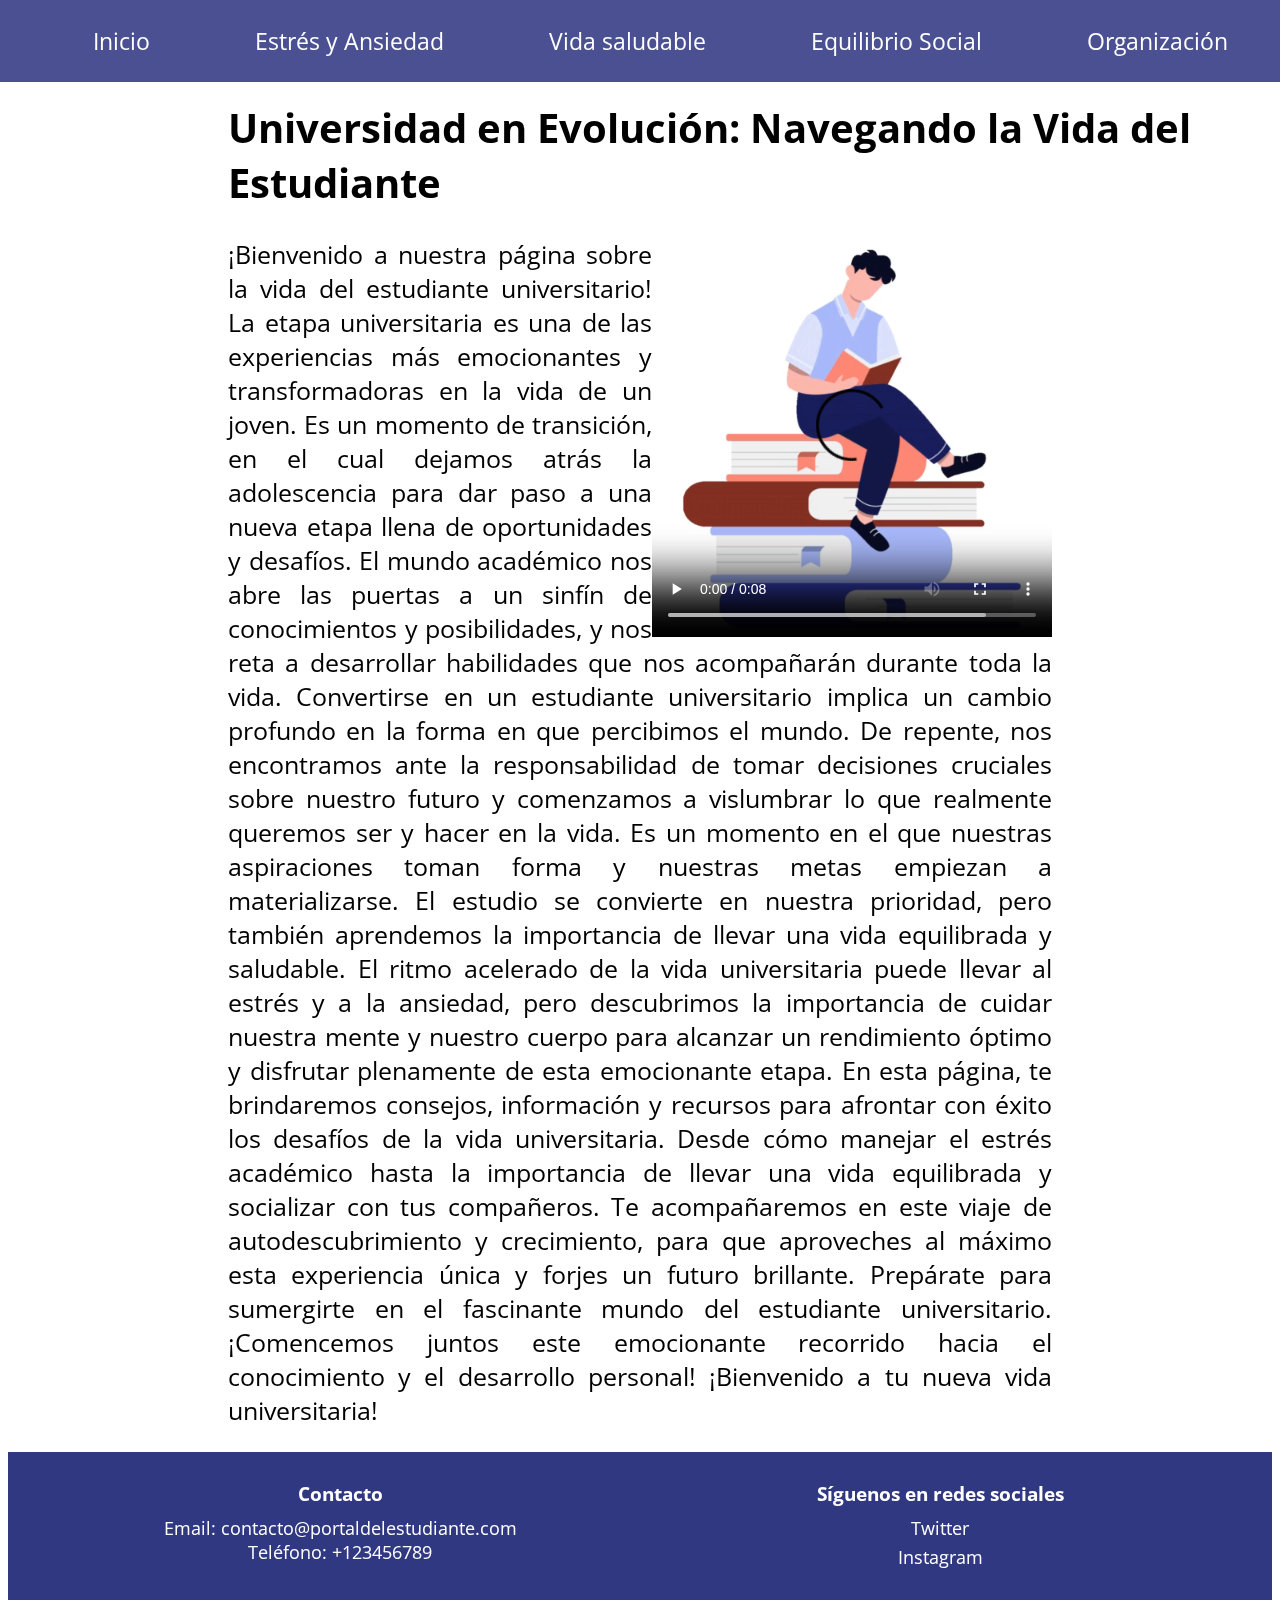
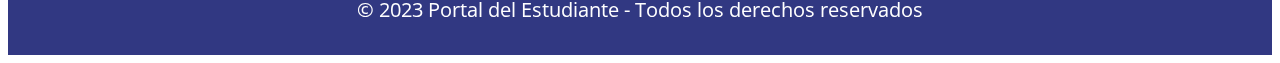
<file: index.html>
<!DOCTYPE html>
<html lang="en">
<head>
    <link rel="preconnect" href="https://fonts.googleapis.com">
    <link rel="preconnect" href="https://fonts.gstatic.com" crossorigin>
    <link href="https://fonts.googleapis.com/css2?family=Open+Sans:wght@300&display=swap" rel="stylesheet">
    <meta charset="UTF-8">
    <meta http-equiv="X-UA-Compatible" content="IE=edge">
    <meta name="viewport" content="width=device-width, initial-scale=1.0">
    <link rel="stylesheet" href="estilos.css">
    <link rel="icon" href="./multimedia1/icono.png">
    <title>Portal del Estudiante</title>
</head>
<body>
    <header>
        <nav>
            <ul>
                <li><a href="index.html">Inicio</a></li>
                <li><a href="estres.html">Estrés y Ansiedad</a></li>
                <li><a href="vidasaludable.html">Vida saludable</a></li>
                <li><a href="vidasocial.html">Equilibrio Social</a></li>
                <li><a href="organizacion.html">Organización</a></li>
            </ul>
        </nav>
    </header>
    <section>
        <div>
        <h1>Universidad en Evolución: Navegando la Vida del Estudiante</h1>
        <div class="video-container">
            <video controls autoplay loop src="./multimedia1/video.mp4" height="400px" alt="video"></video>
        </div>
        <p>
            ¡Bienvenido a nuestra página sobre la vida del estudiante universitario!

La etapa universitaria es una de las experiencias más emocionantes y transformadoras en la vida de un joven. Es un momento de transición, en el cual dejamos atrás la adolescencia para dar paso a una nueva etapa llena de oportunidades y desafíos. El mundo académico nos abre las puertas a un sinfín de conocimientos y posibilidades, y nos reta a desarrollar habilidades que nos acompañarán durante toda la vida.

Convertirse en un estudiante universitario implica un cambio profundo en la forma en que percibimos el mundo. De repente, nos encontramos ante la responsabilidad de tomar decisiones cruciales sobre nuestro futuro y comenzamos a vislumbrar lo que realmente queremos ser y hacer en la vida. Es un momento en el que nuestras aspiraciones toman forma y nuestras metas empiezan a materializarse.

El estudio se convierte en nuestra prioridad, pero también aprendemos la importancia de llevar una vida equilibrada y saludable. El ritmo acelerado de la vida universitaria puede llevar al estrés y a la ansiedad, pero descubrimos la importancia de cuidar nuestra mente y nuestro cuerpo para alcanzar un rendimiento óptimo y disfrutar plenamente de esta emocionante etapa.

En esta página, te brindaremos consejos, información y recursos para afrontar con éxito los desafíos de la vida universitaria. Desde cómo manejar el estrés académico hasta la importancia de llevar una vida equilibrada y socializar con tus compañeros. Te acompañaremos en este viaje de autodescubrimiento y crecimiento, para que aproveches al máximo esta experiencia única y forjes un futuro brillante.

Prepárate para sumergirte en el fascinante mundo del estudiante universitario. ¡Comencemos juntos este emocionante recorrido hacia el conocimiento y el desarrollo personal!

¡Bienvenido a tu nueva vida universitaria!

        </p>
        </div>
    </section>
    <footer>
        <div class="footer-container">
            <div class="footer-info">
                <h3>Contacto</h3>
                <p>Email: contacto@portaldelestudiante.com</p>
                <p>Teléfono: +123456789</p>
            </div>
            <div class="footer-social">
                <h3>Síguenos en redes sociales</h3>
                <ul>
                    <li><a href="https://twitter.com/">Twitter</a></li>
                    <li><a href="https://www.instagram.com/">Instagram</a></li>
                </ul>
            </div>
        </div>
        <div class="footer-bottom">
            <p>&copy; 2023 Portal del Estudiante - Todos los derechos reservados</p>
        </div>
    </footer>
</body>
</html>
</file>
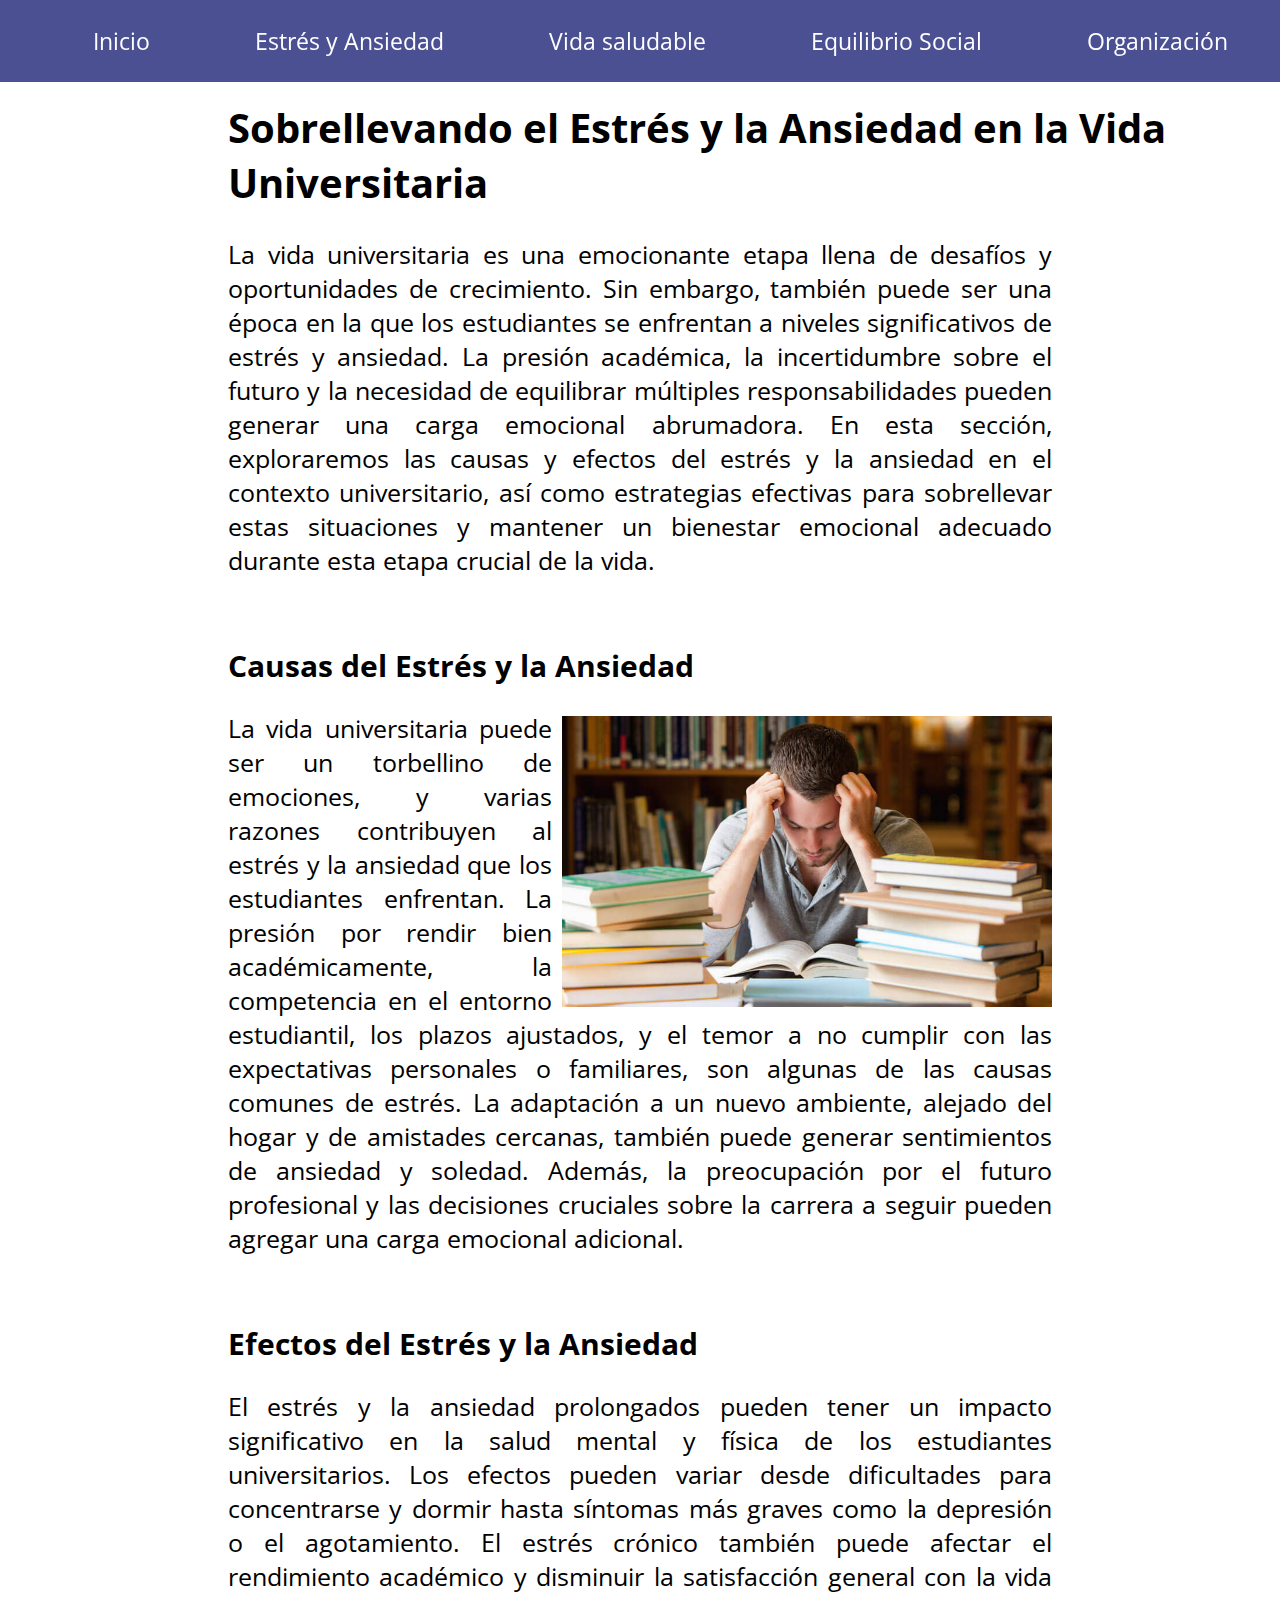
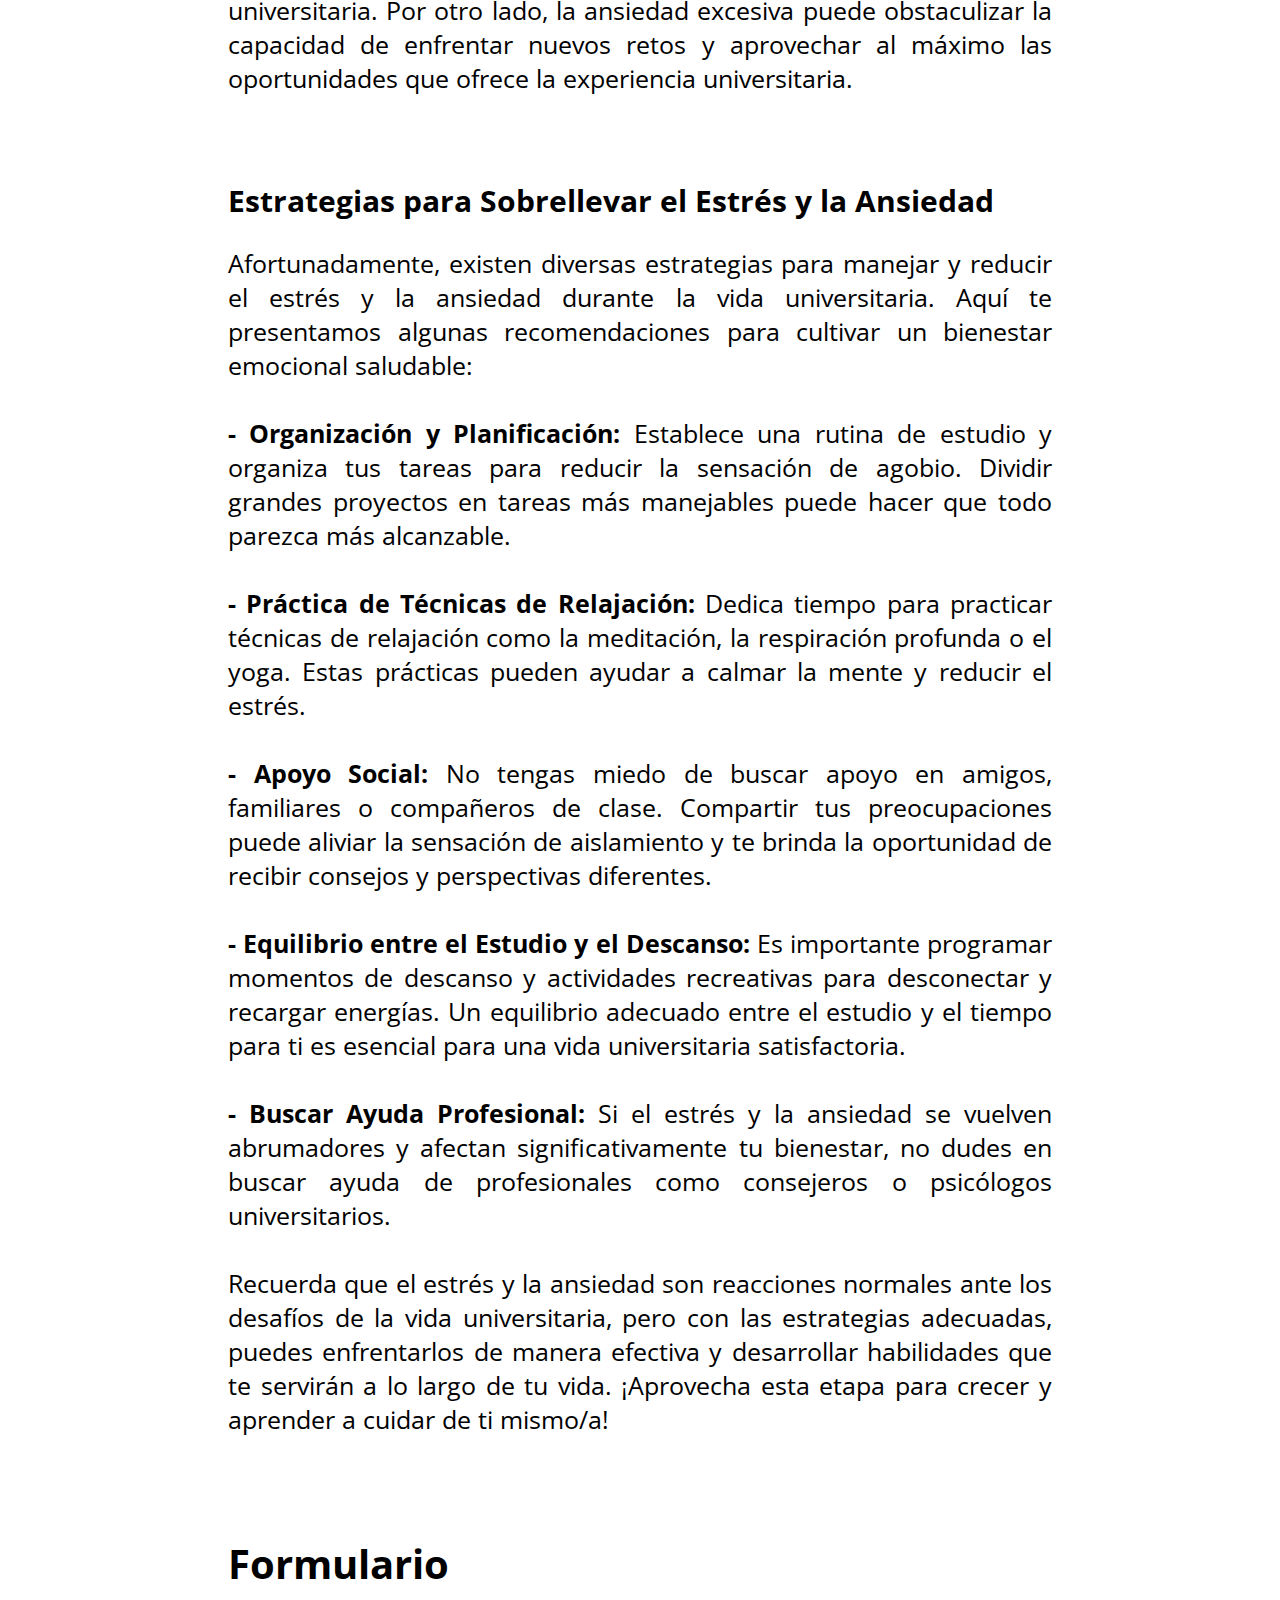
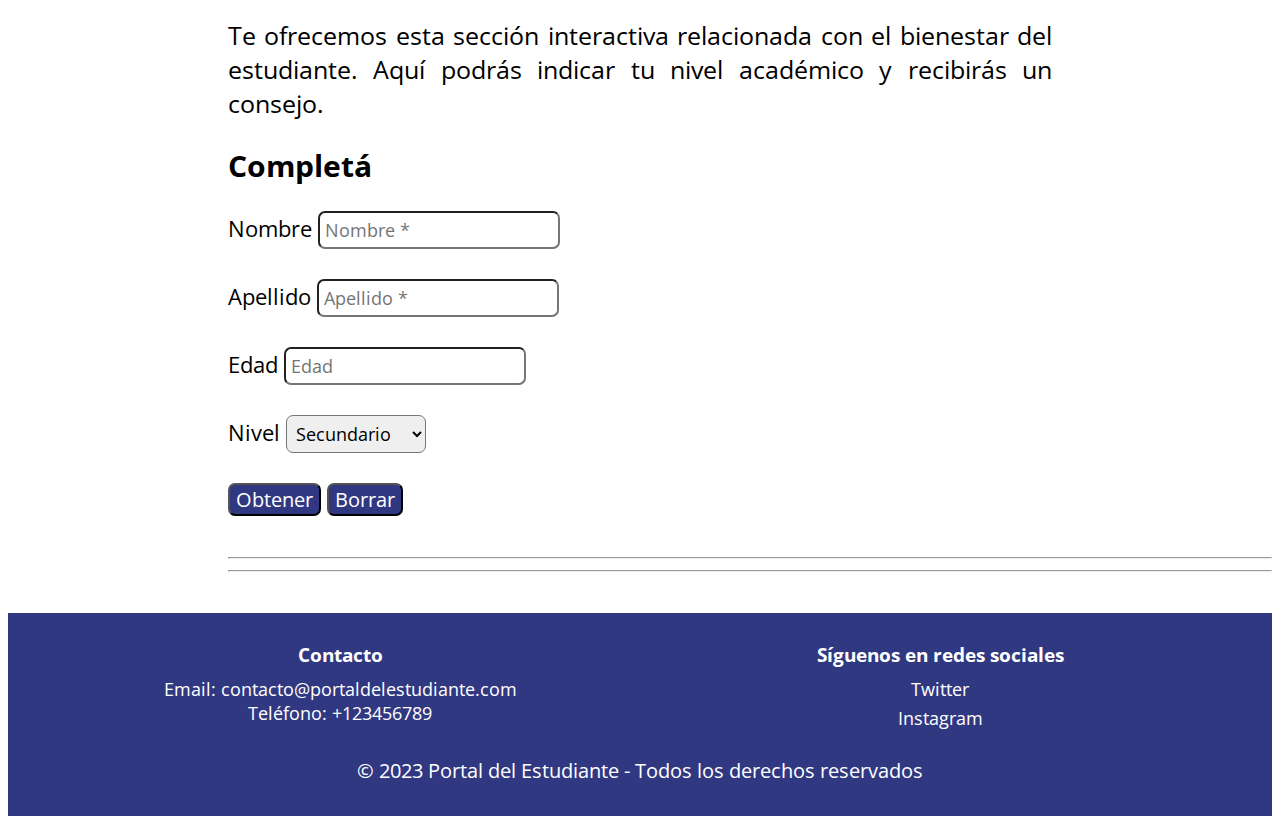
<file: estres.html>
<!DOCTYPE html>
<html lang="en">
<head>
    <link rel="preconnect" href="https://fonts.googleapis.com">
    <link rel="preconnect" href="https://fonts.gstatic.com" crossorigin>
    <link href="https://fonts.googleapis.com/css2?family=Open+Sans:wght@300&display=swap" rel="stylesheet">
    <meta charset="UTF-8">
    <meta http-equiv="X-UA-Compatible" content="IE=edge">
    <meta name="viewport" content="width=device-width, initial-scale=1.0">
    <link rel="stylesheet" href="estilos.css">
    <script src="./funciones.js"></script>
    <link rel="icon" href="./multimedia1/icono.png">
    <title>Portal del Estudiante - Estrés y Ansiedad</title>

</head>
<body>
    <header>
        <nav>
            <ul>
                <li><a href="index.html">Inicio</a></li>
                <li><a href="estres.html">Estrés y Ansiedad</a></li>
                <li><a href="vidasaludable.html">Vida saludable</a></li>
                <li><a href="vidasocial.html">Equilibrio Social</a></li>
                <li><a href="organizacion.html">Organización</a></li>
            </ul>
        </nav>
    </header>
    <section>
        <h1>Sobrellevando el Estrés y la Ansiedad en la Vida Universitaria</h1>
        <p> La vida universitaria es una emocionante etapa llena de desafíos y oportunidades de crecimiento. Sin embargo, también puede ser una época en la que los estudiantes se enfrentan a niveles significativos de estrés y ansiedad. La presión académica, la incertidumbre sobre el futuro y la necesidad de equilibrar múltiples responsabilidades pueden generar una carga emocional abrumadora. En esta sección, exploraremos las causas y efectos del estrés y la ansiedad en el contexto universitario, así como estrategias efectivas para sobrellevar estas situaciones y mantener un bienestar emocional adecuado durante esta etapa crucial de la vida. <br></p>
            
            <br><h2>Causas del Estrés y la Ansiedad</h2>
            <img id="foto1" src="./multimedia1/imagen2.jpg" width="490px" alt="imagen estres">
            <p> La vida universitaria puede ser un torbellino de emociones, y varias razones contribuyen al estrés y la ansiedad que los estudiantes enfrentan. La presión por rendir bien académicamente, la competencia en el entorno estudiantil, los plazos ajustados, y el temor a no cumplir con las expectativas personales o familiares, son algunas de las causas comunes de estrés.
            La adaptación a un nuevo ambiente, alejado del hogar y de amistades cercanas, también puede generar sentimientos de ansiedad y soledad. Además, la preocupación por el futuro profesional y las decisiones cruciales sobre la carrera a seguir pueden agregar una carga emocional adicional.</p><br>
            
            <h2>Efectos del Estrés y la Ansiedad</h2>
            <p>El estrés y la ansiedad prolongados pueden tener un impacto significativo en la salud mental y física de los estudiantes universitarios. Los efectos pueden variar desde dificultades para concentrarse y dormir hasta síntomas más graves como la depresión o el agotamiento.
            
            El estrés crónico también puede afectar el rendimiento académico y disminuir la satisfacción general con la vida universitaria. Por otro lado, la ansiedad excesiva puede obstaculizar la capacidad de enfrentar nuevos retos y aprovechar al máximo las oportunidades que ofrece la experiencia universitaria.</p><br>
            
            <br><h2>Estrategias para Sobrellevar el Estrés y la Ansiedad</h2>
            <p> Afortunadamente, existen diversas estrategias para manejar y reducir el estrés y la ansiedad durante la vida universitaria. Aquí te presentamos algunas recomendaciones para cultivar un bienestar emocional saludable: <br><br>
            
            <b> - Organización y Planificación:</b> Establece una rutina de estudio y organiza tus tareas para reducir la sensación de agobio. Dividir grandes proyectos en tareas más manejables puede hacer que todo parezca más alcanzable. <br><br>
            
            <b> - Práctica de Técnicas de Relajación:</b> Dedica tiempo para practicar técnicas de relajación como la meditación, la respiración profunda o el yoga. Estas prácticas pueden ayudar a calmar la mente y reducir el estrés. <br><br>
            
            <b> - Apoyo Social:</b> No tengas miedo de buscar apoyo en amigos, familiares o compañeros de clase. Compartir tus preocupaciones puede aliviar la sensación de aislamiento y te brinda la oportunidad de recibir consejos y perspectivas diferentes. <br><br>
            
            <b> - Equilibrio entre el Estudio y el Descanso:</b> Es importante programar momentos de descanso y actividades recreativas para desconectar y recargar energías. Un equilibrio adecuado entre el estudio y el tiempo para ti es esencial para una vida universitaria satisfactoria. <br><br>
            
            <b> - Buscar Ayuda Profesional:</b> Si el estrés y la ansiedad se vuelven abrumadores y afectan significativamente tu bienestar, no dudes en buscar ayuda de profesionales como consejeros o psicólogos universitarios. <br><br>
            Recuerda que el estrés y la ansiedad son reacciones normales ante los desafíos de la vida universitaria, pero con las estrategias adecuadas, puedes enfrentarlos de manera efectiva y desarrollar habilidades que te servirán a lo largo de tu vida. ¡Aprovecha esta etapa para crecer y aprender a cuidar de ti mismo/a!</p>
            <h1>Formulario</h1>
            <p>Te ofrecemos esta sección interactiva relacionada con el bienestar del estudiante. Aquí podrás indicar tu nivel académico y recibirás un consejo.</p> 
            <h2>Completá</h2>
            <form action="">
                <span>Nombre</span>
                <input required type="text" name="nombre" id="nombre" placeholder="Nombre *" ><br><br>
                <span>Apellido</span>
                <input required type="text" name="apellido" id="apellido" placeholder="Apellido *" ><br><br>
                <span>Edad</span>
                <input type="text" name="edad" id="edad" placeholder="Edad"><br><br>
                <span>Nivel</span>
                <select required name="" id="nivel">
                    <option value="secundario">Secundario</option>
                    <option value="universidad">Universitario</option>
                    <option value="egresado">Ya egresado</option>
                </select><br><br>
                <button type="button" onclick="obtener()">Obtener</button>
                <button type="button" onclick="borrar()">Borrar</button><br><br>
                <hr><div id="retorno"></div><hr><br>
            </form>   

        </section>
    <footer>
        <div class="footer-container">
            <div class="footer-info">
                <h3>Contacto</h3>
                <p>Email: contacto@portaldelestudiante.com</p>
                <p>Teléfono: +123456789</p>
            </div>
            <div class="footer-social">
                <h3>Síguenos en redes sociales</h3>
                <ul>
                    <li><a href="https://twitter.com/">Twitter</a></li>
                    <li><a href="https://www.instagram.com/">Instagram</a></li>
                </ul>
            </div>
        </div>
        <div class="footer-bottom">
            <p>&copy; 2023 Portal del Estudiante - Todos los derechos reservados</p>
        </div>
    </footer>
</body>
</html>
</file>
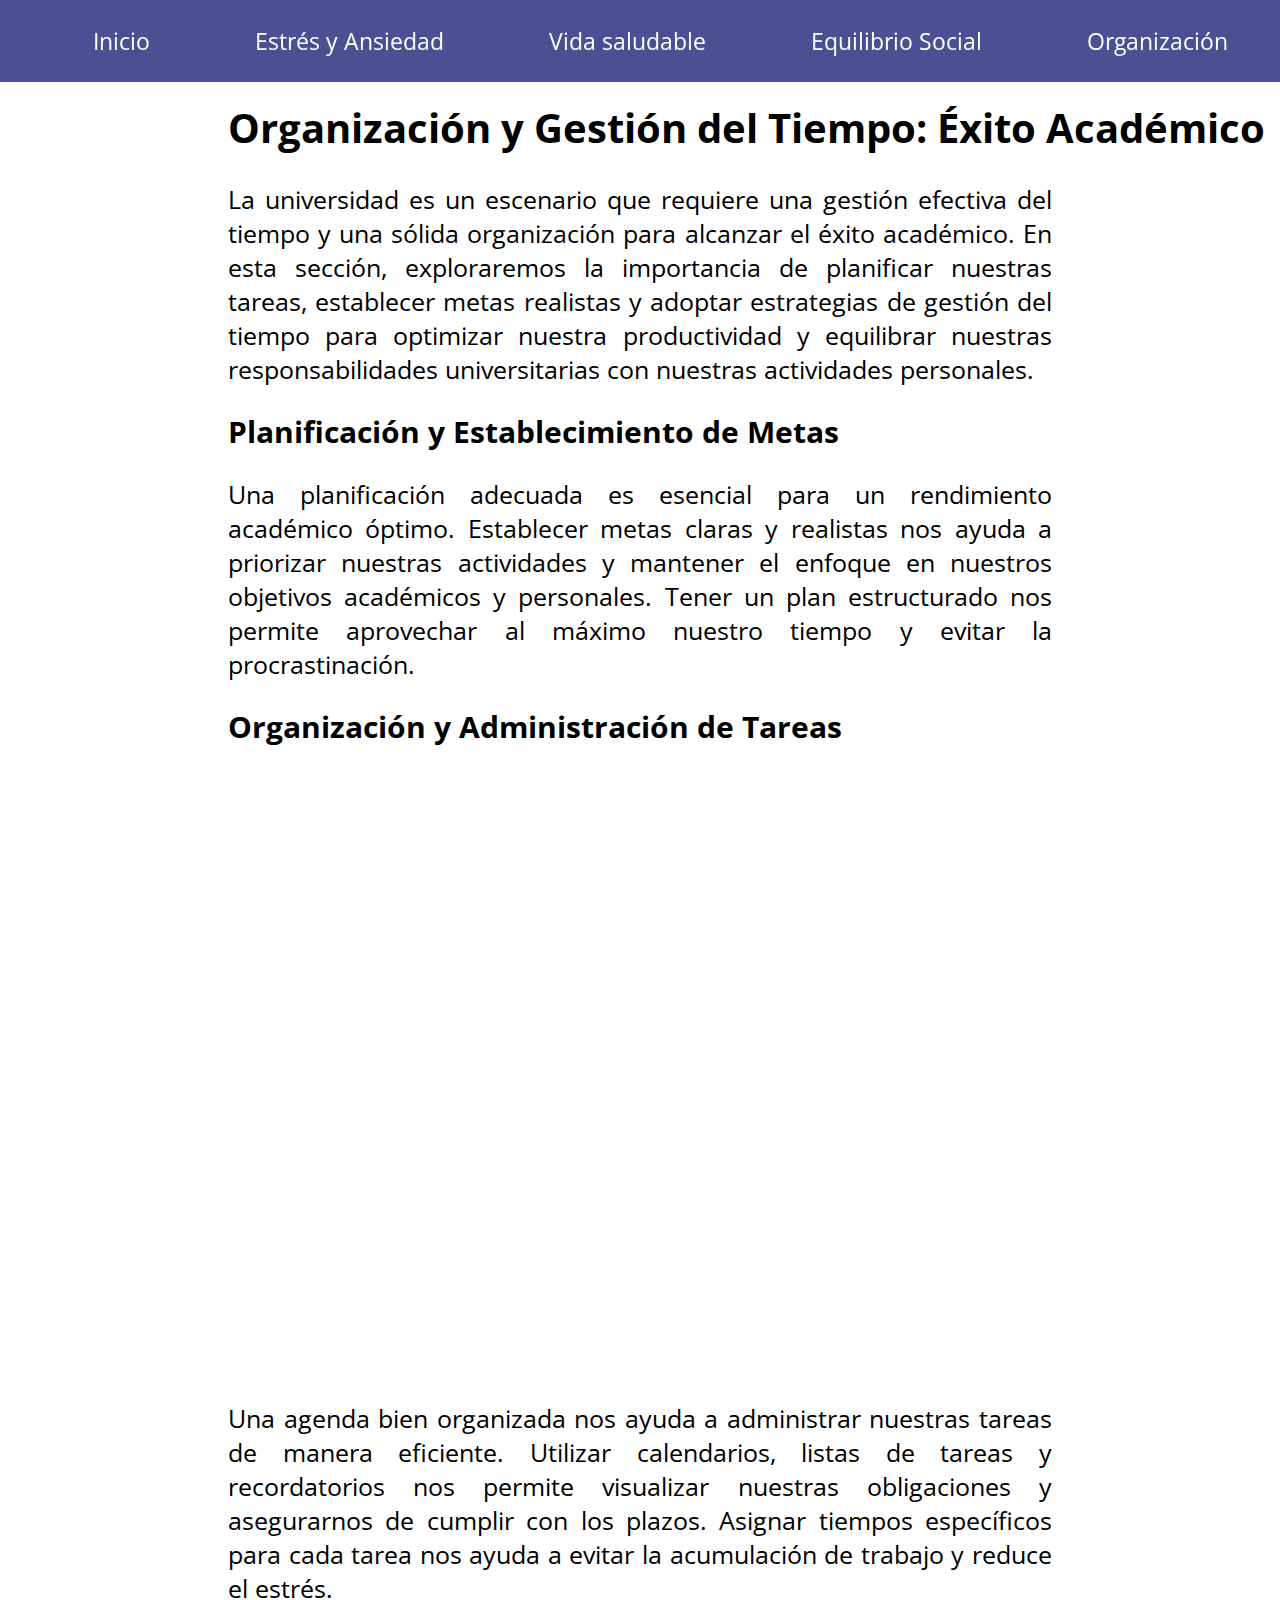
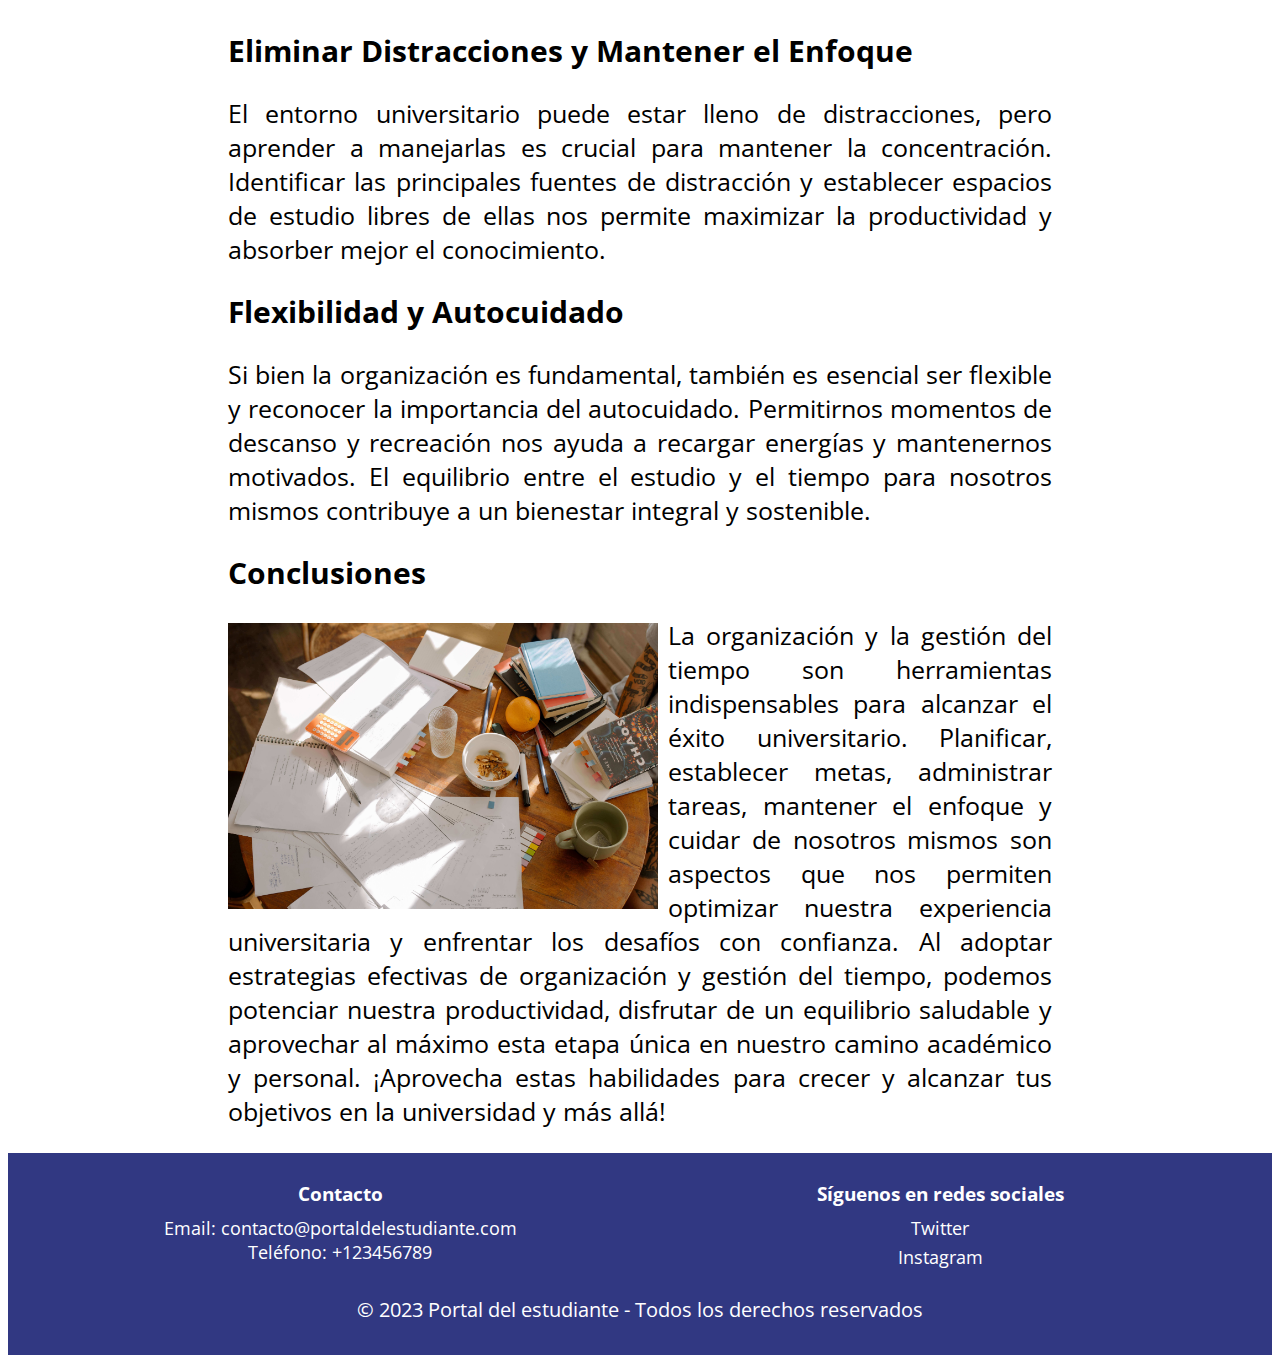
<file: organizacion.html>
<!DOCTYPE html>
<html lang="en">
<head>
    <link rel="preconnect" href="https://fonts.googleapis.com">
    <link rel="preconnect" href="https://fonts.gstatic.com" crossorigin>
    <link href="https://fonts.googleapis.com/css2?family=Open+Sans:wght@300&display=swap" rel="stylesheet">
    <meta charset="UTF-8">
    <meta http-equiv="X-UA-Compatible" content="IE=edge">
    <meta name="viewport" content="width=device-width, initial-scale=1.0">
    <link rel="stylesheet" href="estilos.css">
    <link rel="icon" href="./multimedia1/icono.png">
    <title>Portal del Estudiante - Organización</title>

</head>
<body>
    <header>
        <nav>
            <ul>
                <li><a href="index.html">Inicio</a></li>
                <li><a href="estres.html">Estrés y Ansiedad</a></li>
                <li><a href="vidasaludable.html">Vida saludable</a></li>
                <li><a href="vidasocial.html">Equilibrio Social</a></li>
                <li><a href="organizacion.html">Organización</a></li>
            </ul>
        </nav>
    </header>
    <section>
        <h1>Organización y Gestión del Tiempo: Éxito Académico</h1>
        <p>La universidad es un escenario que requiere una gestión efectiva del tiempo y una sólida organización para alcanzar el éxito académico. En esta sección, exploraremos la importancia de planificar nuestras tareas, establecer metas realistas y adoptar estrategias de gestión del tiempo para optimizar nuestra productividad y equilibrar nuestras responsabilidades universitarias con nuestras actividades personales.</p>
        <h2>Planificación y Establecimiento de Metas</h2>
        <p>Una planificación adecuada es esencial para un rendimiento académico óptimo. Establecer metas claras y realistas nos ayuda a priorizar nuestras actividades y mantener el enfoque en nuestros objetivos académicos y personales. Tener un plan estructurado nos permite aprovechar al máximo nuestro tiempo y evitar la procrastinación.</p>
        <h2>Organización y Administración de Tareas</h2>
        <iframe width="1055px" height="600px" src="https://www.youtube.com/embed/YtIgwjqqXj0" title="YouTube video player" frameborder="0" allow="accelerometer; autoplay; clipboard-write; encrypted-media; gyroscope; picture-in-picture; web-share" allowfullscreen></iframe>
        <p>Una agenda bien organizada nos ayuda a administrar nuestras tareas de manera eficiente. Utilizar calendarios, listas de tareas y recordatorios nos permite visualizar nuestras obligaciones y asegurarnos de cumplir con los plazos. Asignar tiempos específicos para cada tarea nos ayuda a evitar la acumulación de trabajo y reduce el estrés.</p>
        <h2>Eliminar Distracciones y Mantener el Enfoque</h2>
        <p>El entorno universitario puede estar lleno de distracciones, pero aprender a manejarlas es crucial para mantener la concentración. Identificar las principales fuentes de distracción y establecer espacios de estudio libres de ellas nos permite maximizar la productividad y absorber mejor el conocimiento.</p>
        <h2>Flexibilidad y Autocuidado</h2>
        <p>Si bien la organización es fundamental, también es esencial ser flexible y reconocer la importancia del autocuidado. Permitirnos momentos de descanso y recreación nos ayuda a recargar energías y mantenernos motivados. El equilibrio entre el estudio y el tiempo para nosotros mismos contribuye a un bienestar integral y sostenible.</p>
        <h2>Conclusiones</h2>
        <img id="foto7" src="./multimedia1/imagen3.jpg" width="430px" alt="imagen libros">
        <p>La organización y la gestión del tiempo son herramientas indispensables para alcanzar el éxito universitario. Planificar, establecer metas, administrar tareas, mantener el enfoque y cuidar de nosotros mismos son aspectos que nos permiten optimizar nuestra experiencia universitaria y enfrentar los desafíos con confianza. Al adoptar estrategias efectivas de organización y gestión del tiempo, podemos potenciar nuestra productividad, disfrutar de un equilibrio saludable y aprovechar al máximo esta etapa única en nuestro camino académico y personal. ¡Aprovecha estas habilidades para crecer y alcanzar tus objetivos en la universidad y más allá!</p>
    </section>
    <footer>
        <div class="footer-container">
            <div class="footer-info">
                <h3>Contacto</h3>
                <p>Email: contacto@portaldelestudiante.com</p>
                <p>Teléfono: +123456789</p>
            </div>
            <div class="footer-social">
                <h3>Síguenos en redes sociales</h3>
                <ul>
                    <li><a href="https://twitter.com/">Twitter</a></li>
                    <li><a href="https://www.instagram.com/">Instagram</a></li>
                </ul>
            </div>
        </div>
        <div class="footer-bottom">
            <p>&copy; 2023 Portal del estudiante - Todos los derechos reservados</p>
        </div>
    </footer>
</body>
</html>
</file>
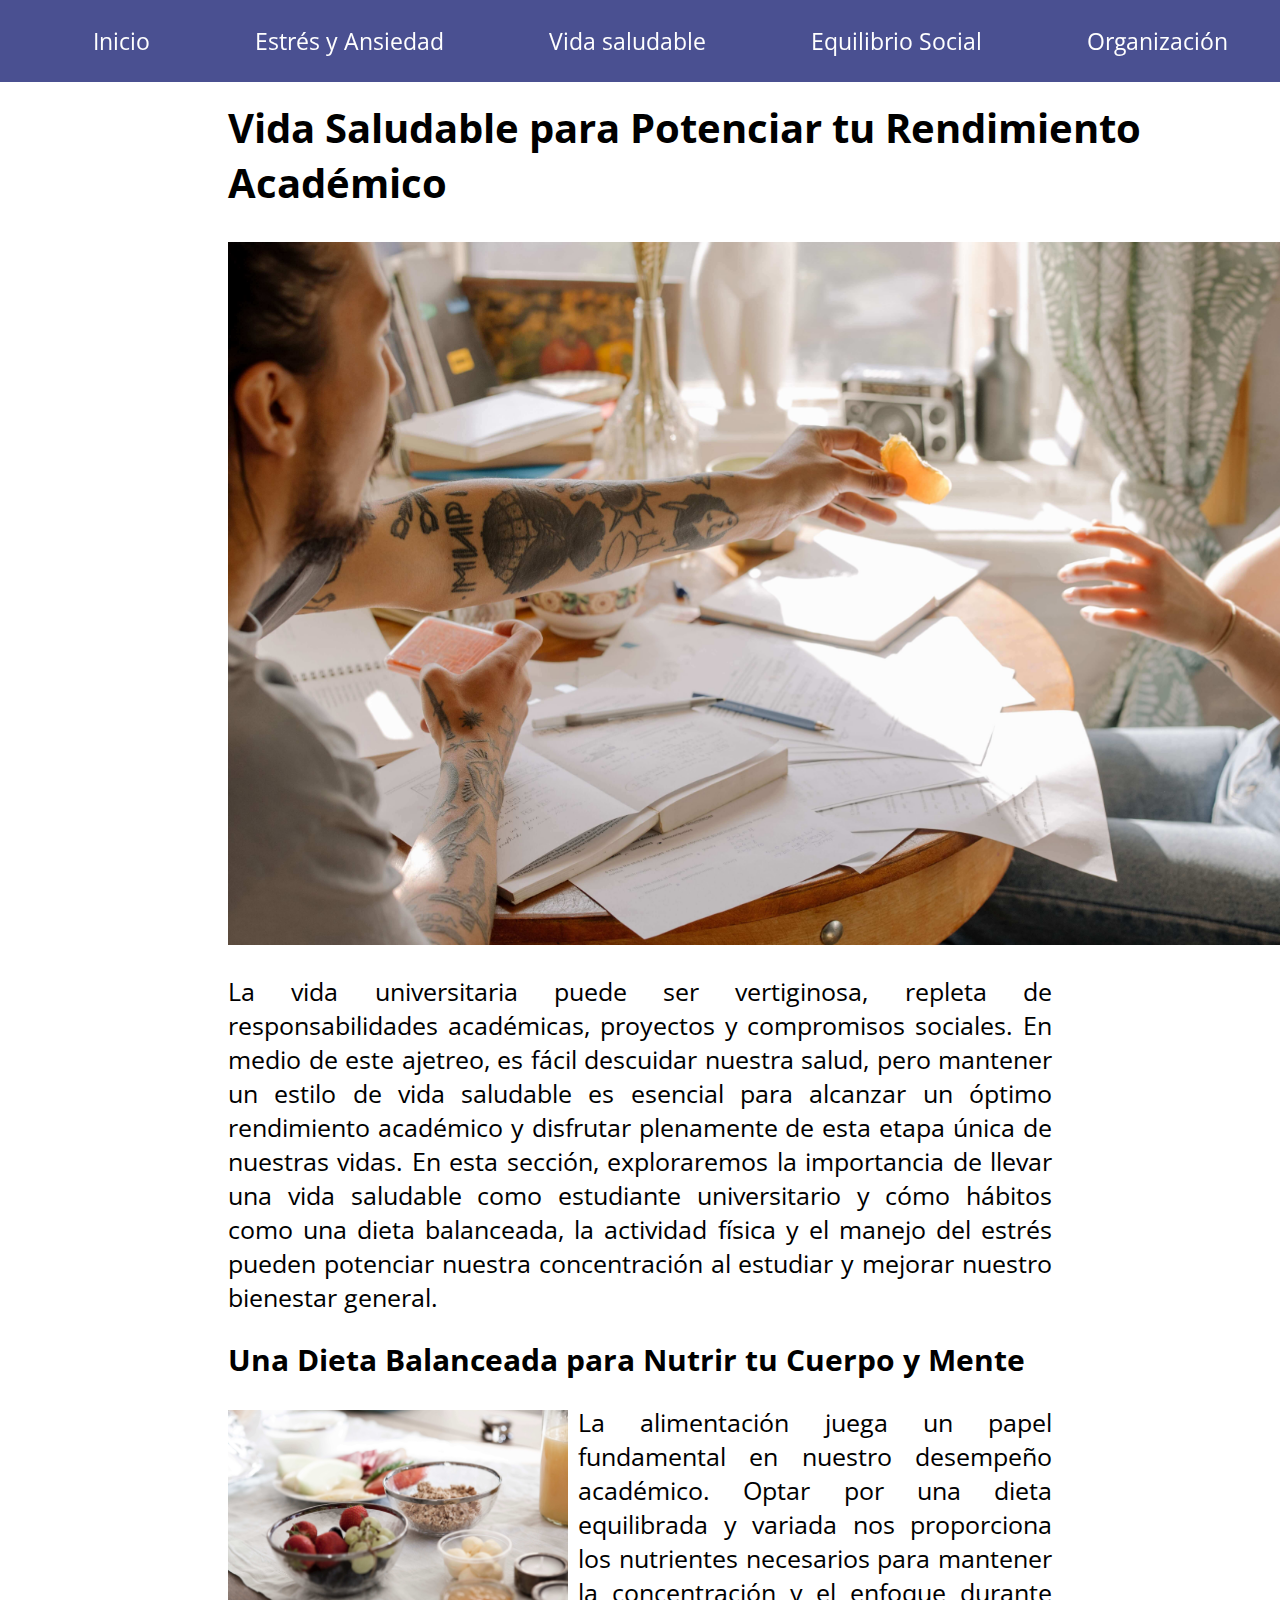
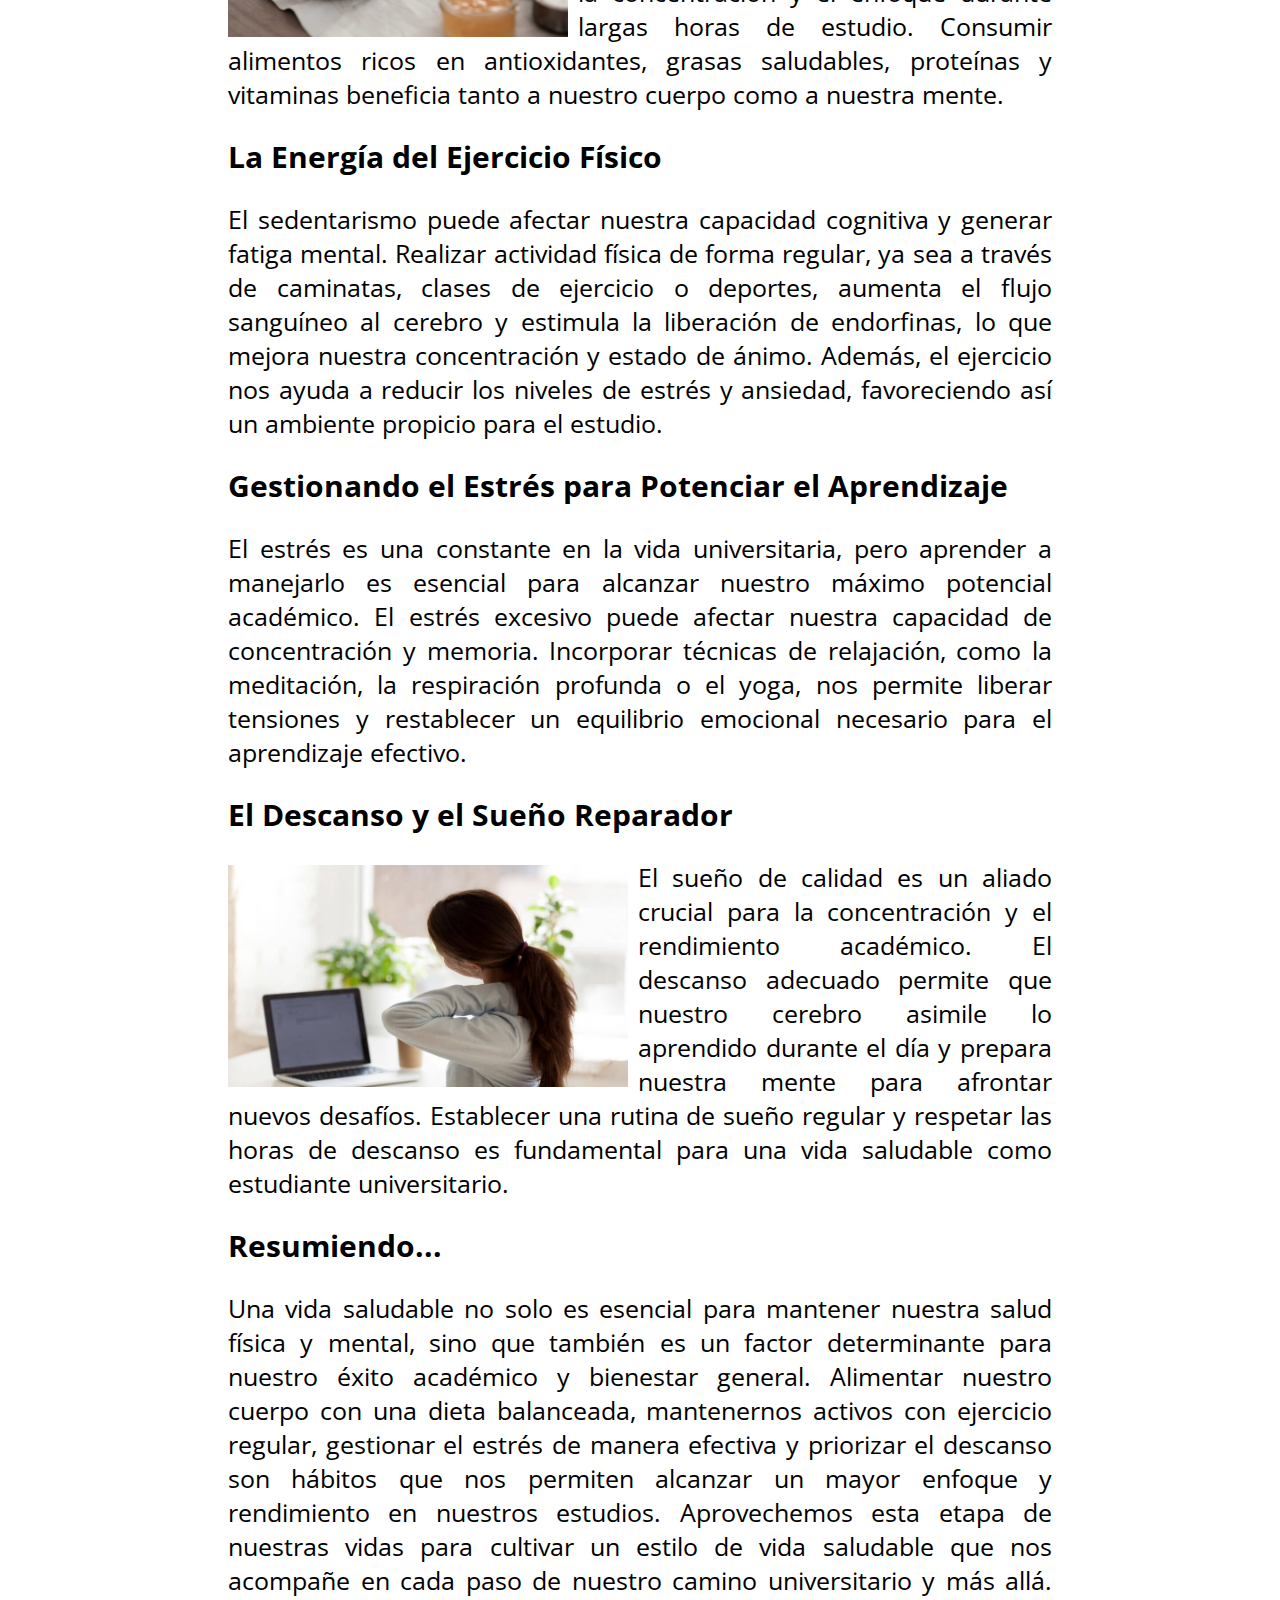
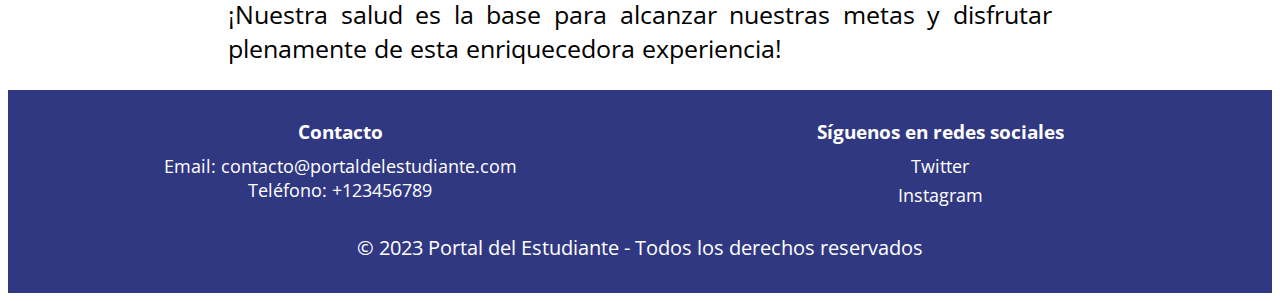
<file: vidasaludable.html>
<!DOCTYPE html>
<html lang="en">
<head>
    <link rel="preconnect" href="https://fonts.googleapis.com">
    <link rel="preconnect" href="https://fonts.gstatic.com" crossorigin>
    <link href="https://fonts.googleapis.com/css2?family=Open+Sans:wght@300&display=swap" rel="stylesheet">
    <meta charset="UTF-8">
    <meta http-equiv="X-UA-Compatible" content="IE=edge">
    <meta name="viewport" content="width=device-width, initial-scale=1.0">
    <link rel="stylesheet" href="estilos.css">
    <link rel="icon" href="./multimedia1/icono.png">
    <script src="./funciones.js"></script>
    <title>Portal del Estudiante - Vida Saludable</title>

</head>
<body>
    <header>
        <nav>
            <ul>
                <li><a href="index.html">Inicio</a></li>
                <li><a href="estres.html">Estrés y Ansiedad</a></li>
                <li><a href="vidasaludable.html">Vida saludable</a></li>
                <li><a href="vidasocial.html">Equilibrio Social</a></li>
                <li><a href="organizacion.html">Organización</a></li>
            </ul>
        </nav>
    </header>
    <section>
        <h1>Vida Saludable para Potenciar tu Rendimiento Académico</h1>
        <img id="foto3" width="1055px" src="./multimedia1/imagen4.jpg" alt="imagen estudio y comida saludable">
        <p>La vida universitaria puede ser vertiginosa, repleta de responsabilidades académicas, proyectos y compromisos sociales. En medio de este ajetreo, es fácil descuidar nuestra salud, pero mantener un estilo de vida saludable es esencial para alcanzar un óptimo rendimiento académico y disfrutar plenamente de esta etapa única de nuestras vidas. En esta sección, exploraremos la importancia de llevar una vida saludable como estudiante universitario y cómo hábitos como una dieta balanceada, la actividad física y el manejo del estrés pueden potenciar nuestra concentración al estudiar y mejorar nuestro bienestar general.</p>
        <h2>Una Dieta Balanceada para Nutrir tu Cuerpo y Mente</h2>
        <img id="foto4" width="340px" src="./multimedia1/imagen6.jpg" alt="imagen comida">
        <p>La alimentación juega un papel fundamental en nuestro desempeño académico. Optar por una dieta equilibrada y variada nos proporciona los nutrientes necesarios para mantener la concentración y el enfoque durante largas horas de estudio. Consumir alimentos ricos en antioxidantes, grasas saludables, proteínas y vitaminas beneficia tanto a nuestro cuerpo como a nuestra mente.</p>
        <h2>La Energía del Ejercicio Físico</h2>
        <p>El sedentarismo puede afectar nuestra capacidad cognitiva y generar fatiga mental. Realizar actividad física de forma regular, ya sea a través de caminatas, clases de ejercicio o deportes, aumenta el flujo sanguíneo al cerebro y estimula la liberación de endorfinas, lo que mejora nuestra concentración y estado de ánimo. Además, el ejercicio nos ayuda a reducir los niveles de estrés y ansiedad, favoreciendo así un ambiente propicio para el estudio.</p>
        <h2>Gestionando el Estrés para Potenciar el Aprendizaje</h2>
        <p>El estrés es una constante en la vida universitaria, pero aprender a manejarlo es esencial para alcanzar nuestro máximo potencial académico. El estrés excesivo puede afectar nuestra capacidad de concentración y memoria. Incorporar técnicas de relajación, como la meditación, la respiración profunda o el yoga, nos permite liberar tensiones y restablecer un equilibrio emocional necesario para el aprendizaje efectivo.</p>
        <h2>El Descanso y el Sueño Reparador</h2>
        <img id="foto2" width="400px" src="./multimedia1/imagen1.jpg" alt="imagen dolor de cuello">
        <p>El sueño de calidad es un aliado crucial para la concentración y el rendimiento académico. El descanso adecuado permite que nuestro cerebro asimile lo aprendido durante el día y prepara nuestra mente para afrontar nuevos desafíos. Establecer una rutina de sueño regular y respetar las horas de descanso es fundamental para una vida saludable como estudiante universitario.</p>
        <h2>Resumiendo...</h2>
        <p>Una vida saludable no solo es esencial para mantener nuestra salud física y mental, sino que también es un factor determinante para nuestro éxito académico y bienestar general. Alimentar nuestro cuerpo con una dieta balanceada, mantenernos activos con ejercicio regular, gestionar el estrés de manera efectiva y priorizar el descanso son hábitos que nos permiten alcanzar un mayor enfoque y rendimiento en nuestros estudios. Aprovechemos esta etapa de nuestras vidas para cultivar un estilo de vida saludable que nos acompañe en cada paso de nuestro camino universitario y más allá. ¡Nuestra salud es la base para alcanzar nuestras metas y disfrutar plenamente de esta enriquecedora experiencia!</p>
    </section>
    <footer>
        <div class="footer-container">
            <div class="footer-info">
                <h3>Contacto</h3>
                <p>Email: contacto@portaldelestudiante.com</p>
                <p>Teléfono: +123456789</p>
            </div>
            <div class="footer-social">
                <h3>Síguenos en redes sociales</h3>
                <ul>
                    <li><a href="https://twitter.com/">Twitter</a></li>
                    <li><a href="https://www.instagram.com/">Instagram</a></li>
                </ul>
            </div>
        </div>
        <div class="footer-bottom">
            <p>&copy; 2023 Portal del Estudiante - Todos los derechos reservados</p>
        </div>
    </footer>
</body>
</html>
</file>
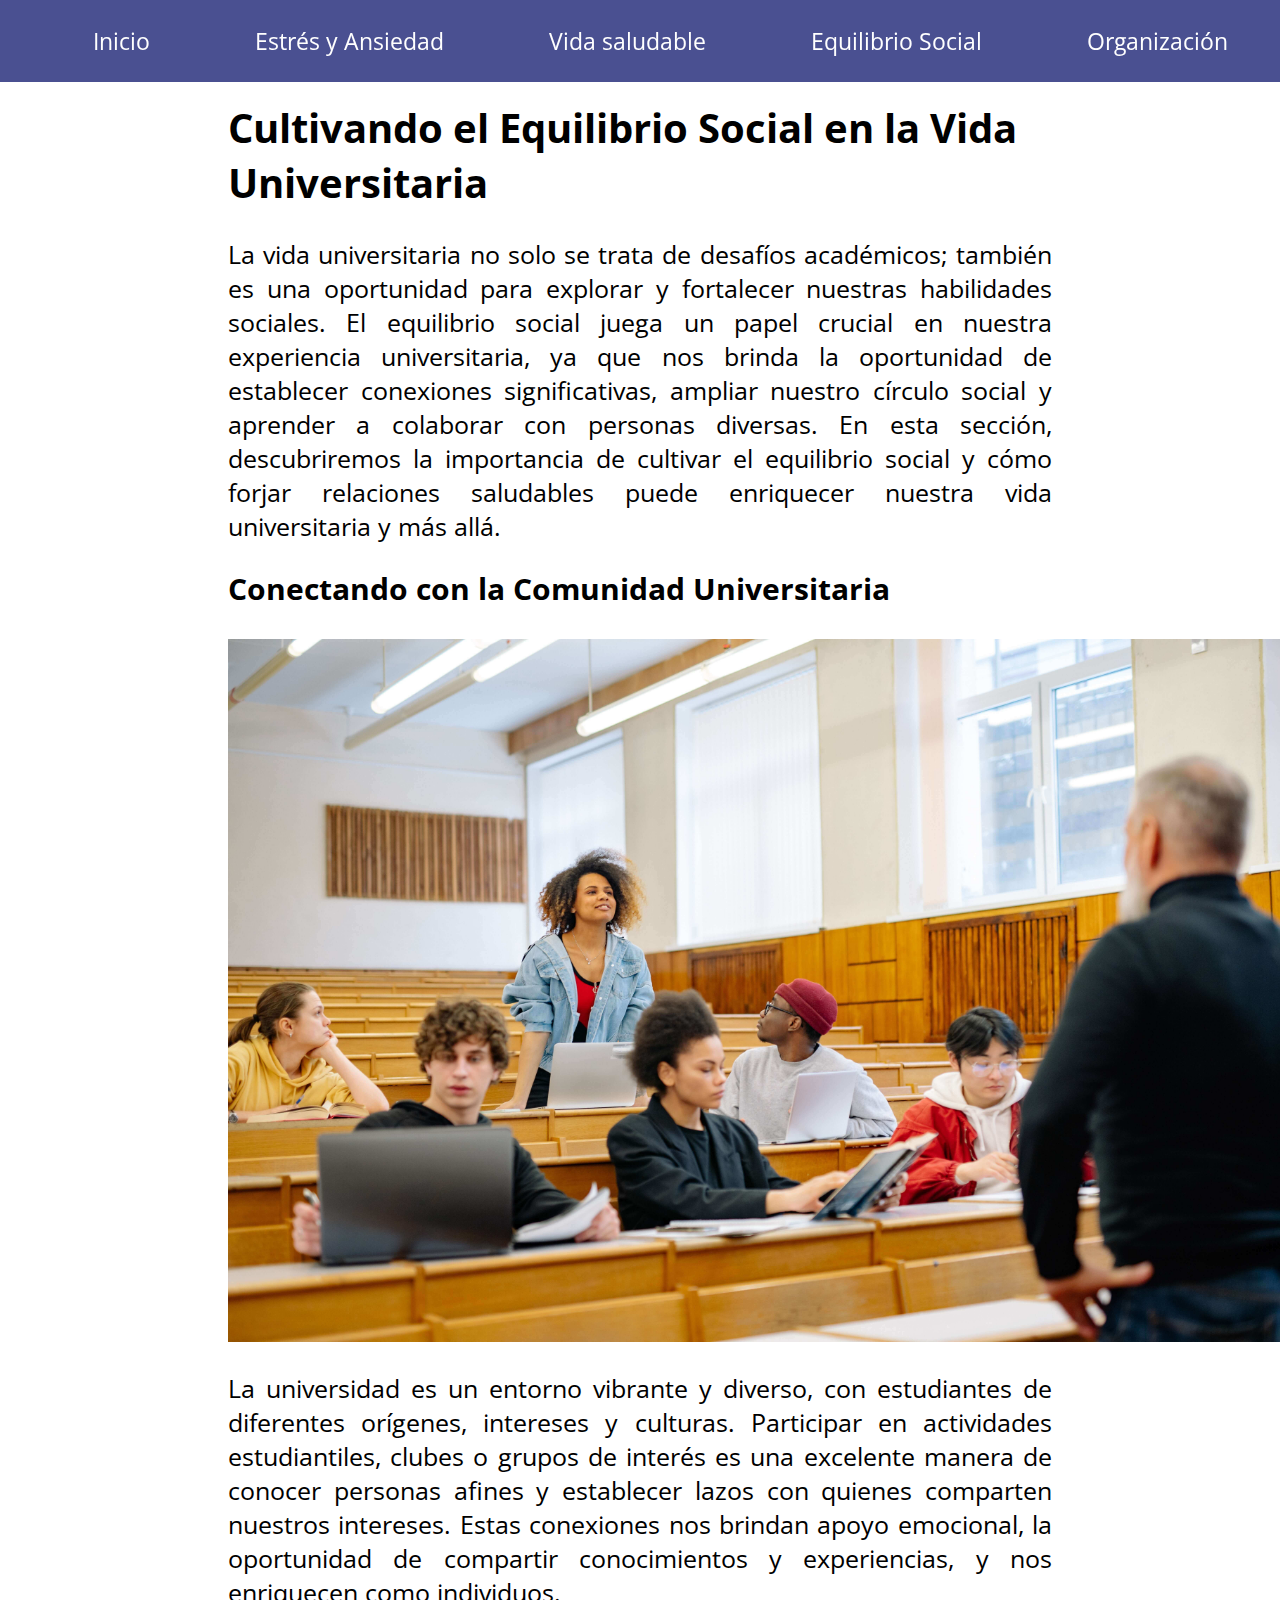
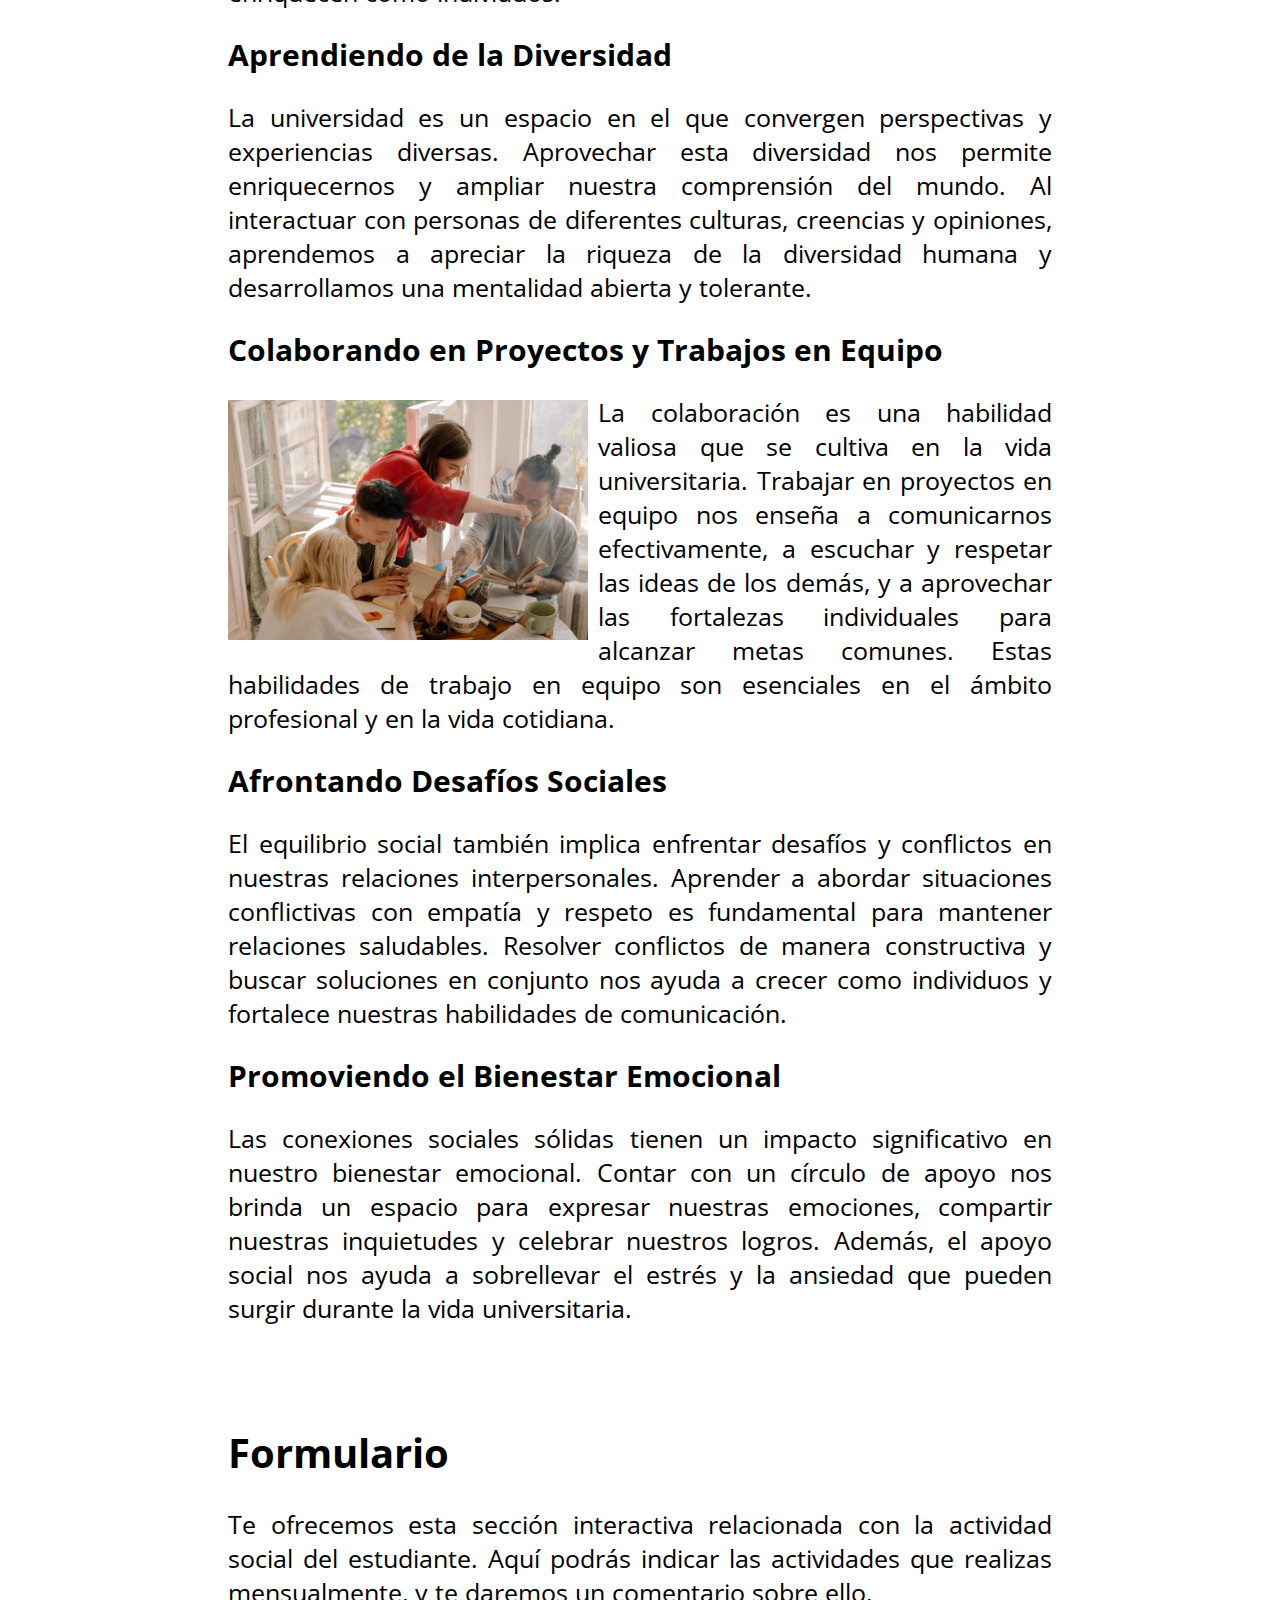
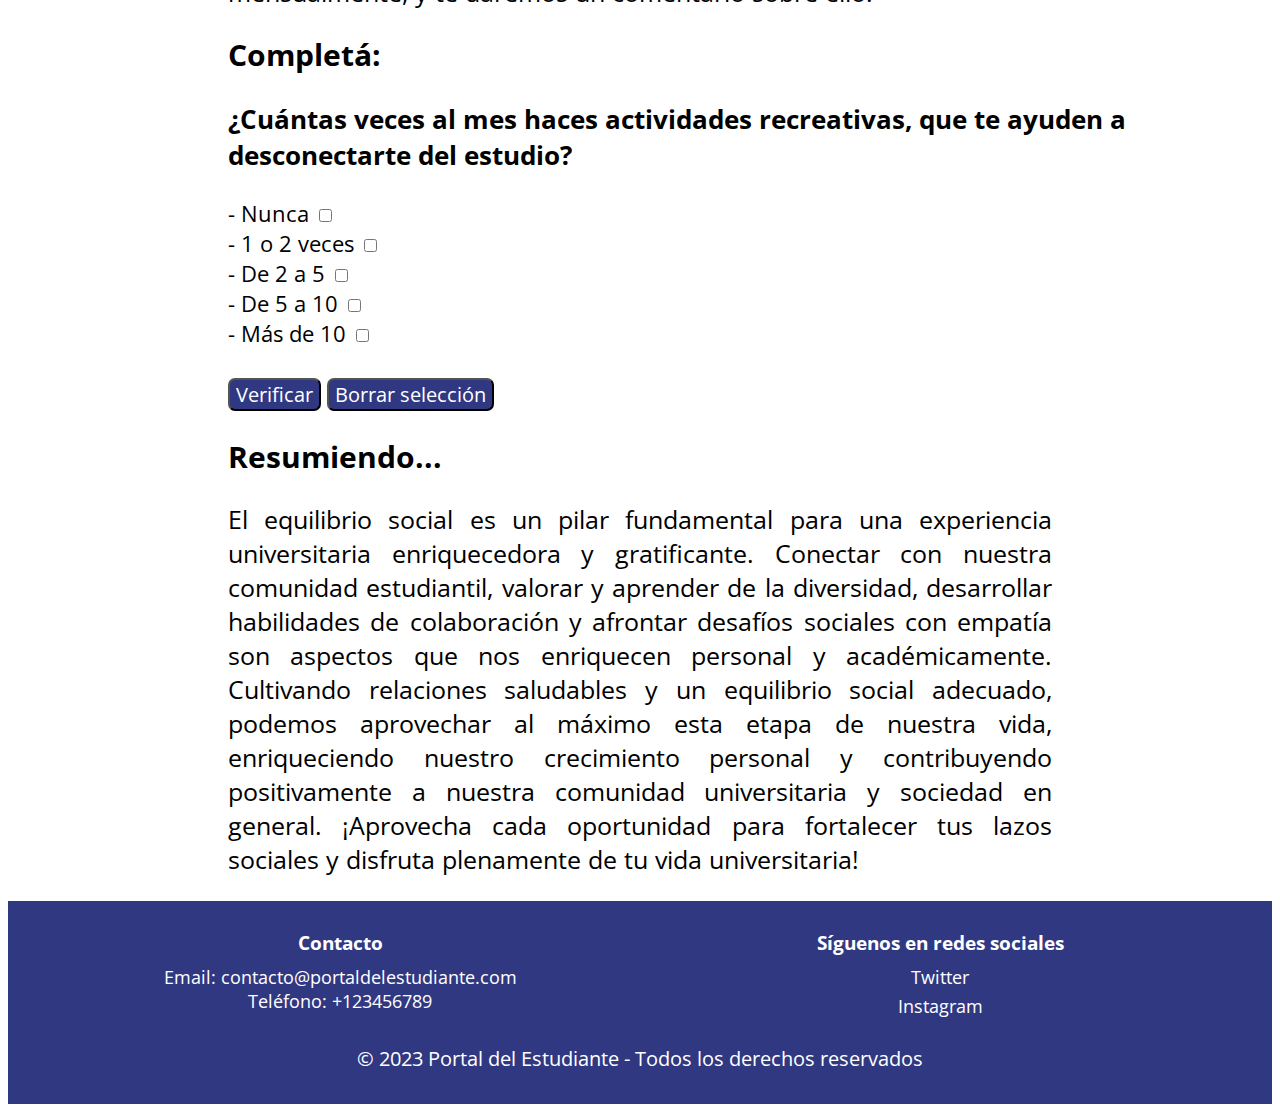
<file: vidasocial.html>
<!DOCTYPE html>
<html lang="en">
<head>
    <link rel="preconnect" href="https://fonts.googleapis.com">
    <link rel="preconnect" href="https://fonts.gstatic.com" crossorigin>
    <link href="https://fonts.googleapis.com/css2?family=Open+Sans:wght@300&display=swap" rel="stylesheet">
    <meta charset="UTF-8">
    <meta http-equiv="X-UA-Compatible" content="IE=edge">
    <meta name="viewport" content="width=device-width, initial-scale=1.0">
    <link rel="stylesheet" href="estilos.css">
    <script src="./funciones.js"></script>
    <link rel="icon" href="./multimedia1/icono.png">
    <title>Portal del Estudiante - Equilibrio Social</title>

</head>
<body>
    <header>
        <nav>
            <ul>
                <li><a href="index.html">Inicio</a></li>
                <li><a href="estres.html">Estrés y Ansiedad</a></li>
                <li><a href="vidasaludable.html">Vida saludable</a></li>
                <li><a href="vidasocial.html">Equilibrio Social</a></li>
                <li><a href="organizacion.html">Organización</a></li>
            </ul>
        </nav>
    </header>
    <section>
        <h1>Cultivando el Equilibrio Social en la Vida Universitaria</h1>
        <p>La vida universitaria no solo se trata de desafíos académicos; también es una oportunidad para explorar y fortalecer nuestras habilidades sociales. El equilibrio social juega un papel crucial en nuestra experiencia universitaria, ya que nos brinda la oportunidad de establecer conexiones significativas, ampliar nuestro círculo social y aprender a colaborar con personas diversas. En esta sección, descubriremos la importancia de cultivar el equilibrio social y cómo forjar relaciones saludables puede enriquecer nuestra vida universitaria y más allá.</p>
        <h2>Conectando con la Comunidad Universitaria</h2>
        <img id="foto6" width="1055px" src="./multimedia1/imagen7.jpg" alt="imagen universidad">
        <p>La universidad es un entorno vibrante y diverso, con estudiantes de diferentes orígenes, intereses y culturas. Participar en actividades estudiantiles, clubes o grupos de interés es una excelente manera de conocer personas afines y establecer lazos con quienes comparten nuestros intereses. Estas conexiones nos brindan apoyo emocional, la oportunidad de compartir conocimientos y experiencias, y nos enriquecen como individuos.</p>
        <h2>Aprendiendo de la Diversidad</h2>
        <p>La universidad es un espacio en el que convergen perspectivas y experiencias diversas. Aprovechar esta diversidad nos permite enriquecernos y ampliar nuestra comprensión del mundo. Al interactuar con personas de diferentes culturas, creencias y opiniones, aprendemos a apreciar la riqueza de la diversidad humana y desarrollamos una mentalidad abierta y tolerante.</p>
        <h2>Colaborando en Proyectos y Trabajos en Equipo</h2>
        <img id="foto5" width="360px" src="./multimedia1/imagen5.jpg" alt="imagen amigos estudiando">
        <p>La colaboración es una habilidad valiosa que se cultiva en la vida universitaria. Trabajar en proyectos en equipo nos enseña a comunicarnos efectivamente, a escuchar y respetar las ideas de los demás, y a aprovechar las fortalezas individuales para alcanzar metas comunes. Estas habilidades de trabajo en equipo son esenciales en el ámbito profesional y en la vida cotidiana.</p>
        <h2>Afrontando Desafíos Sociales</h2>
        <p>El equilibrio social también implica enfrentar desafíos y conflictos en nuestras relaciones interpersonales. Aprender a abordar situaciones conflictivas con empatía y respeto es fundamental para mantener relaciones saludables. Resolver conflictos de manera constructiva y buscar soluciones en conjunto nos ayuda a crecer como individuos y fortalece nuestras habilidades de comunicación.</p>
        <h2>Promoviendo el Bienestar Emocional</h2>
        <p>Las conexiones sociales sólidas tienen un impacto significativo en nuestro bienestar emocional. Contar con un círculo de apoyo nos brinda un espacio para expresar nuestras emociones, compartir nuestras inquietudes y celebrar nuestros logros. Además, el apoyo social nos ayuda a sobrellevar el estrés y la ansiedad que pueden surgir durante la vida universitaria.</p>
        <h1>Formulario</h1>
        <p>Te ofrecemos esta sección interactiva relacionada con la actividad social del estudiante. Aquí podrás indicar las actividades que realizas mensualmente, y te daremos un comentario sobre ello.</p> 
        <h2>Completá:</h2>
        <form action="">
            <h3>¿Cuántas veces al mes haces actividades recreativas, que te ayuden a desconectarte del estudio?</h3>
            <span>- Nunca</span>
            <input type="checkbox" name="nunca" id="nunca"><br>
            <span>- 1 o 2 veces</span>
            <input type="checkbox" name="1" id="1"><br>
            <span>- De 2 a 5</span>
            <input type="checkbox" name="2" id="2"><br>
            <span>- De 5 a 10</span>
            <input type="checkbox" name="3" id="3"><br>
            <span>- Más de 10</span>
            <input type="checkbox" name="4" id="4"><br><br>
            <button type="button" onclick="verificar()">Verificar</button>
            <button type="button" onclick="borrar1()">Borrar selección</button>
        </form>

        <h2>Resumiendo...</h2>
        <p>El equilibrio social es un pilar fundamental para una experiencia universitaria enriquecedora y gratificante. Conectar con nuestra comunidad estudiantil, valorar y aprender de la diversidad, desarrollar habilidades de colaboración y afrontar desafíos sociales con empatía son aspectos que nos enriquecen personal y académicamente. Cultivando relaciones saludables y un equilibrio social adecuado, podemos aprovechar al máximo esta etapa de nuestra vida, enriqueciendo nuestro crecimiento personal y contribuyendo positivamente a nuestra comunidad universitaria y sociedad en general. ¡Aprovecha cada oportunidad para fortalecer tus lazos sociales y disfruta plenamente de tu vida universitaria!</p>
    </section>
    <footer>
        <div class="footer-container">
            <div class="footer-info">
                <h3>Contacto</h3>
                <p>Email: contacto@portaldelestudiante.com</p>
                <p>Teléfono: +123456789</p>
            </div>
            <div class="footer-social">
                <h3>Síguenos en redes sociales</h3>
                <ul>
                    <li><a href="https://twitter.com/">Twitter</a></li>
                    <li><a href="https://www.instagram.com/">Instagram</a></li>
                </ul>
            </div>
        </div>
        <div class="footer-bottom">
            <p>&copy; 2023 Portal del Estudiante - Todos los derechos reservados</p>
        </div>
    </footer>
</body>
</html>
</file>
<file: estilos.css>
header {
    background-color: rgba(49, 56, 130, 0.877);
    position: fixed;
    top: 0;
    left: 0;
    width: 100%;
    padding: 10px 0;
}

nav ul {
    list-style: none;
    margin: 0;
    padding-top: 15px;
    padding-bottom: 15px;
    display: flex;
    justify-content: space-around;
}

nav li {
    display: inline;
}

nav a {
    color: #fff;
    text-decoration: none;
    padding: 10px 20px;
    font-size: 23px;
    font-family: 'Open Sans', sans-serif;

}

nav a:hover {
    background-color: rgb(62, 79, 178);
    border-radius: 7px;
}


h1{
    margin-top: 100px;
    font-size: 40px;
    font-family: 'Open Sans', sans-serif;
    margin-left: 220px;

}
h2{
    font-size: 30px;
    font-family: 'Open Sans', sans-serif;
    margin-left: 220px;
}

.video-container{
    display: flex;
    float: right;
    margin-right: 220px;

}

p{
    text-align: justify;
    font-size: 25px;
    margin-left: 220px;
    margin-right: 220px;
    font-family: 'Open Sans', sans-serif;
}

#foto1{
    float: right;
    margin-right: 220px;
    margin-left: 10px;
    margin-top: 5px;
}

#foto2, #foto4, #foto5, #foto7{
    float: left;
    margin-left: 220px;
    margin-right: 10px;
    margin-top: 5px;
}

#foto3, #foto6{
    margin-right: 220px;
    margin-left: 220px;
    margin-top: 5px;
}

form{
    margin-left: 220px;
    font-family: 'Open Sans', sans-serif;
    font-size: 22px;
}

form input, select{
    padding: 5px;
    font-family: 'Open Sans', sans-serif;
    font-size: 18px;
    border-radius: 7px;
}

form button{
    background-color: rgb(49, 56, 130);
    color: #fff;
    border-radius: 7px;
    font-family: 'Open Sans', sans-serif;
    font-size: 20px;
}

form button:hover{
    background-color: rgb(62, 79, 178);
}

#retorno {
    font-family: 'Open Sans', sans-serif;
    font-size: 22px;
    margin-right: 220px;
    text-align: justify;
}

iframe{
    margin-left: 220px;
}

footer {
    background-color: rgb(49, 56, 130);
    color: #fff;
    padding: 10px 0;
}

.footer-container {
    max-width: 1200px;
    margin: 0 auto;
    display: flex;
    justify-content: space-between;
}

.footer-info,
.footer-social {
    flex: 1;
    padding: 0 20px;
}

.footer-info h3,
.footer-social h3 {
    margin-bottom: 10px;
    font-family: 'Open Sans', sans-serif;
    text-align: center;

}

.footer-info p,
.footer-social ul {
    margin: 0;
    padding: 0;
    font-size: 18px;
    text-align: center;
}

.footer-social ul li {
    list-style: none;
    margin-bottom: 5px;
}

.footer-social ul li a {
    color: #fff;
    text-decoration: none;
    font-family: 'Open Sans', sans-serif;
}

.footer-bottom p{
    background-color: rgb(49, 56, 130);
    padding: 2px 0;
    text-align: center;
    font-size: 20px;
}
</file>
